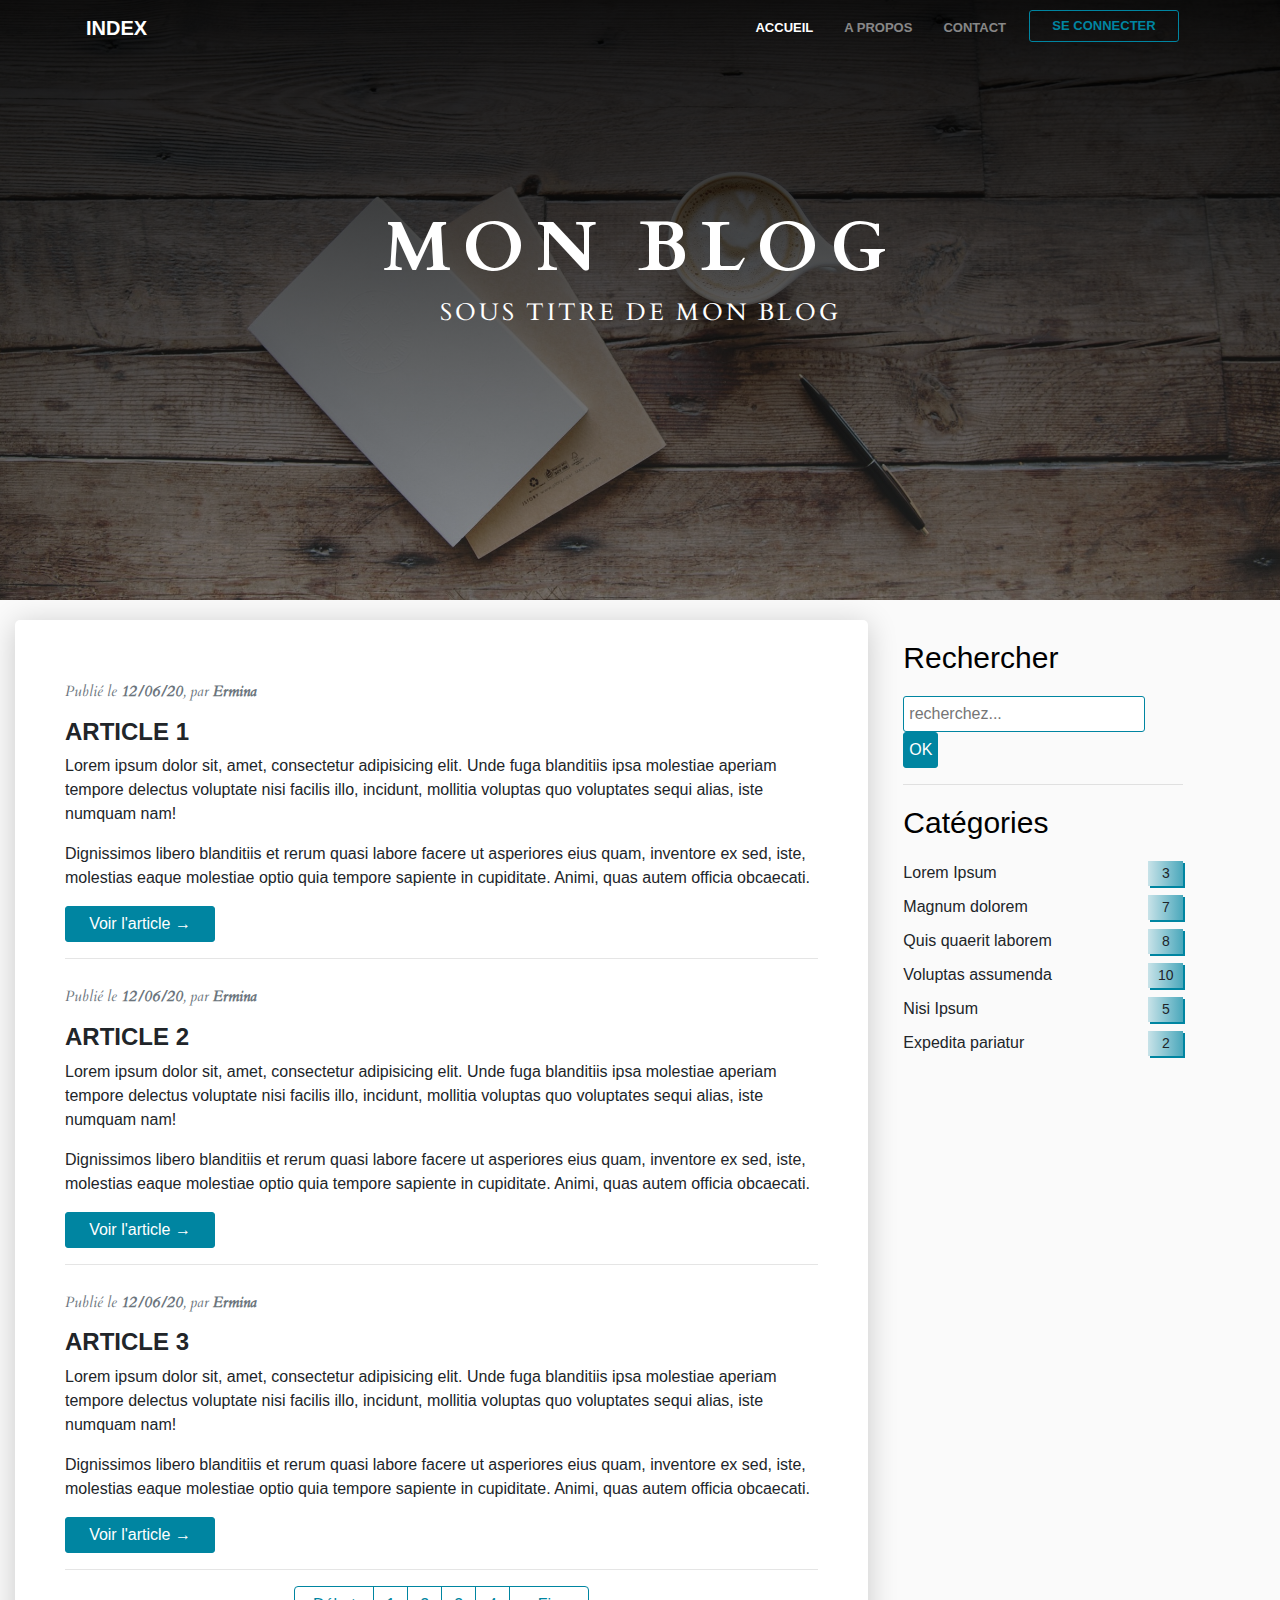
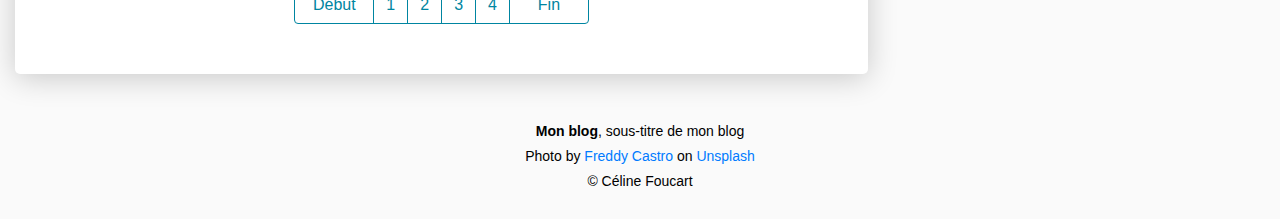
<file: public/Index.html>
<!DOCTYPE html>
<html lang="en">

<head>
    <meta charset="UTF-8">
    <meta name="viewport" content="width=device-width, initial-scale=1.0">
    <meta http-equiv="X-UA-Compatible" content="ie=edge">
    <title>Blog</title>
    <link rel="stylesheet" href="https://stackpath.bootstrapcdn.com/bootstrap/4.3.1/css/bootstrap.min.css" integrity="sha384-ggOyR0iXCbMQv3Xipma34MD+dH/1fQ784/j6cY/iJTQUOhcWr7x9JvoRxT2MZw1T" crossorigin="anonymous">
    <link rel="preconnect" href="https://fonts.gstatic.com">
	<link href="https://fonts.googleapis.com/css2?family=Cardo:wght@400;700&display=swap" rel="stylesheet">
    <link rel="stylesheet" href="css/style.css">
</head>

<body>
    <header class="main-header">
	    <nav class="navbar navbar-expand-lg navbar-dark container">
	        <a href="index.html" class="navbar-brand">Index</a>
	        <button class="navbar-toggler" type="button" data-toggle="collapse" data-target="#navbarContent" aria-controls="navbarContent" aria-expanded="false" aria-label="Toggle navigation">
				<span class="navbar-toggler-icon"></span>
			</button>
			<div class="collapse navbar-collapse" id="navbarContent">
				<ul class="navbar-nav ml-auto">
      				<li class="nav-item active"><a class="nav-link" href="index.html">Accueil</a></li>
      				<li class="nav-item"><a class="nav-link" href="About.html">A propos</a></li>
      				<li class="nav-item"><a class="nav-link" href="Contact.html">Contact</a></li>
      				<li class="nav-item"><a class="button button-outline" href="Login.html">Se connecter</a></li>
			</div>
	    </nav>

    	<div class="titles">
    		<h1>Mon blog</h1>
    		<p>Sous titre de mon blog</p>
    	</div>
    </header>

    <section class="container-fluid main">
    	<div class="row">
    		<div class="col-md-7 col-lg-8 body-page news">
    			<article>
    				<p class="text-muted date">Publié le <strong>12/06/20</strong>, par <strong class="author">Ermina</strong></p>  
    				<h2 class="h4"><a href="Article.html">Article 1</a></h2>    									
	    			<div class="content">
	    				<p>Lorem ipsum dolor sit, amet, consectetur adipisicing elit. Unde fuga blanditiis ipsa molestiae aperiam tempore delectus voluptate nisi facilis illo, incidunt, mollitia voluptas quo voluptates sequi alias, iste numquam nam!</p>
	    				<p>Dignissimos libero blanditiis et rerum quasi labore facere ut asperiores eius quam, inventore ex sed, iste, molestias eaque molestiae optio quia tempore sapiente in cupiditate. Animi, quas autem officia obcaecati.</p>
	    			</div>
	    			<a href="Article.html" class="button">Voir l'article →</a>
	    		</article>
	    		<hr>
    			<article>
    				<p class="text-muted date">Publié le <strong>12/06/20</strong>, par <strong class="author">Ermina</strong></p>  
    				<h2 class="h4"><a href="Article.html">Article 2</a></h2>    									
	    			<div class="content">
	    				<p>Lorem ipsum dolor sit, amet, consectetur adipisicing elit. Unde fuga blanditiis ipsa molestiae aperiam tempore delectus voluptate nisi facilis illo, incidunt, mollitia voluptas quo voluptates sequi alias, iste numquam nam!</p>
	    				<p>Dignissimos libero blanditiis et rerum quasi labore facere ut asperiores eius quam, inventore ex sed, iste, molestias eaque molestiae optio quia tempore sapiente in cupiditate. Animi, quas autem officia obcaecati.</p>
	    			</div>
	    			<a href="Article.html" class="button">Voir l'article →</a>
	    		</article>
	    		<hr>
	    		<article>
    				<p class="text-muted date">Publié le <strong>12/06/20</strong>, par <strong class="author">Ermina</strong></p>  
    				<h2 class="h4"><a href="Article.html">Article 3</a></h2>    									
	    			<div class="content">
	    				<p>Lorem ipsum dolor sit, amet, consectetur adipisicing elit. Unde fuga blanditiis ipsa molestiae aperiam tempore delectus voluptate nisi facilis illo, incidunt, mollitia voluptas quo voluptates sequi alias, iste numquam nam!</p>
	    				<p>Dignissimos libero blanditiis et rerum quasi labore facere ut asperiores eius quam, inventore ex sed, iste, molestias eaque molestiae optio quia tempore sapiente in cupiditate. Animi, quas autem officia obcaecati.</p>
	    			</div>
	    			<a href="Article.html" class="button">Voir l'article →</a>
	    		</article>
	    		<hr>

	    		<div class="navigation">
	    			<div class="btn-group" role="group" aria-label="Basic outlined example">
					  	<a type="button" class="btn button-outline init" href="#">Début</a>
					  	<a type="button" class="btn button-outline number" href="#">1</a>
					  	<a type="button" class="btn button-outline number" href="#">2</a>
					  	<a type="button" class="btn button-outline number" href="#">3</a>
					  	<a type="button" class="btn button-outline number" href="#">4</a>
					  	<a type="button" class="btn button-outline init" href="#">Fin</a>
					</div>
	    		</div>
    		</div>

    		<aside class="col-md-4 col-lg-3 aside">
    			<h2>Rechercher</h2>
    			<form action="" method="get">
					<input type="text" placeholder="recherchez..." class="input">
					<input type="button" value="OK" class="button button-small">
				</form>
				<hr>
				<h2>Catégories</h2>

				<ul>
					<li data-count="3"><a href="#">Lorem Ipsum</a></li>
					<li data-count="7"><a href="#">Magnum dolorem</a></li>
					<li data-count="8"><a href="#">Quis quaerit laborem</a></li>
					<li data-count="10"><a href="#">Voluptas assumenda</a></li>
					<li data-count="5"><a href="#">Nisi Ipsum</a></li>
					<li data-count="2"><a href="#">Expedita pariatur</a></li>
				</ul>
    		</aside>
    	</div>
    </section>

    <footer class="main-footer">
    	<p><strong>Mon blog</strong>, sous-titre de mon blog</p>
    	<p><span>Photo by <a href="https://unsplash.com/@readysetfreddy?utm_source=unsplash&amp;utm_medium=referral&amp;utm_content=creditCopyText">Freddy Castro</a> on <a href="https://unsplash.com/?utm_source=unsplash&amp;utm_medium=referral&amp;utm_content=creditCopyText">Unsplash</a></span></p>
    	<p>© Céline Foucart</p>
    </footer>

    <script src="https://code.jquery.com/jquery-3.2.1.slim.min.js" integrity="sha384-KJ3o2DKtIkvYIK3UENzmM7KCkRr/rE9/Qpg6aAZGJwFDMVNA/GpGFF93hXpG5KkN" crossorigin="anonymous"></script>
	<script src="https://cdnjs.cloudflare.com/ajax/libs/popper.js/1.12.9/umd/popper.min.js" integrity="sha384-ApNbgh9B+Y1QKtv3Rn7W3mgPxhU9K/ScQsAP7hUibX39j7fakFPskvXusvfa0b4Q" crossorigin="anonymous"></script>
	<script src="https://maxcdn.bootstrapcdn.com/bootstrap/4.0.0/js/bootstrap.min.js" integrity="sha384-JZR6Spejh4U02d8jOt6vLEHfe/JQGiRRSQQxSfFWpi1MquVdAyjUar5+76PVCmYl" crossorigin="anonymous"></script>
</body>
</html>
</file>
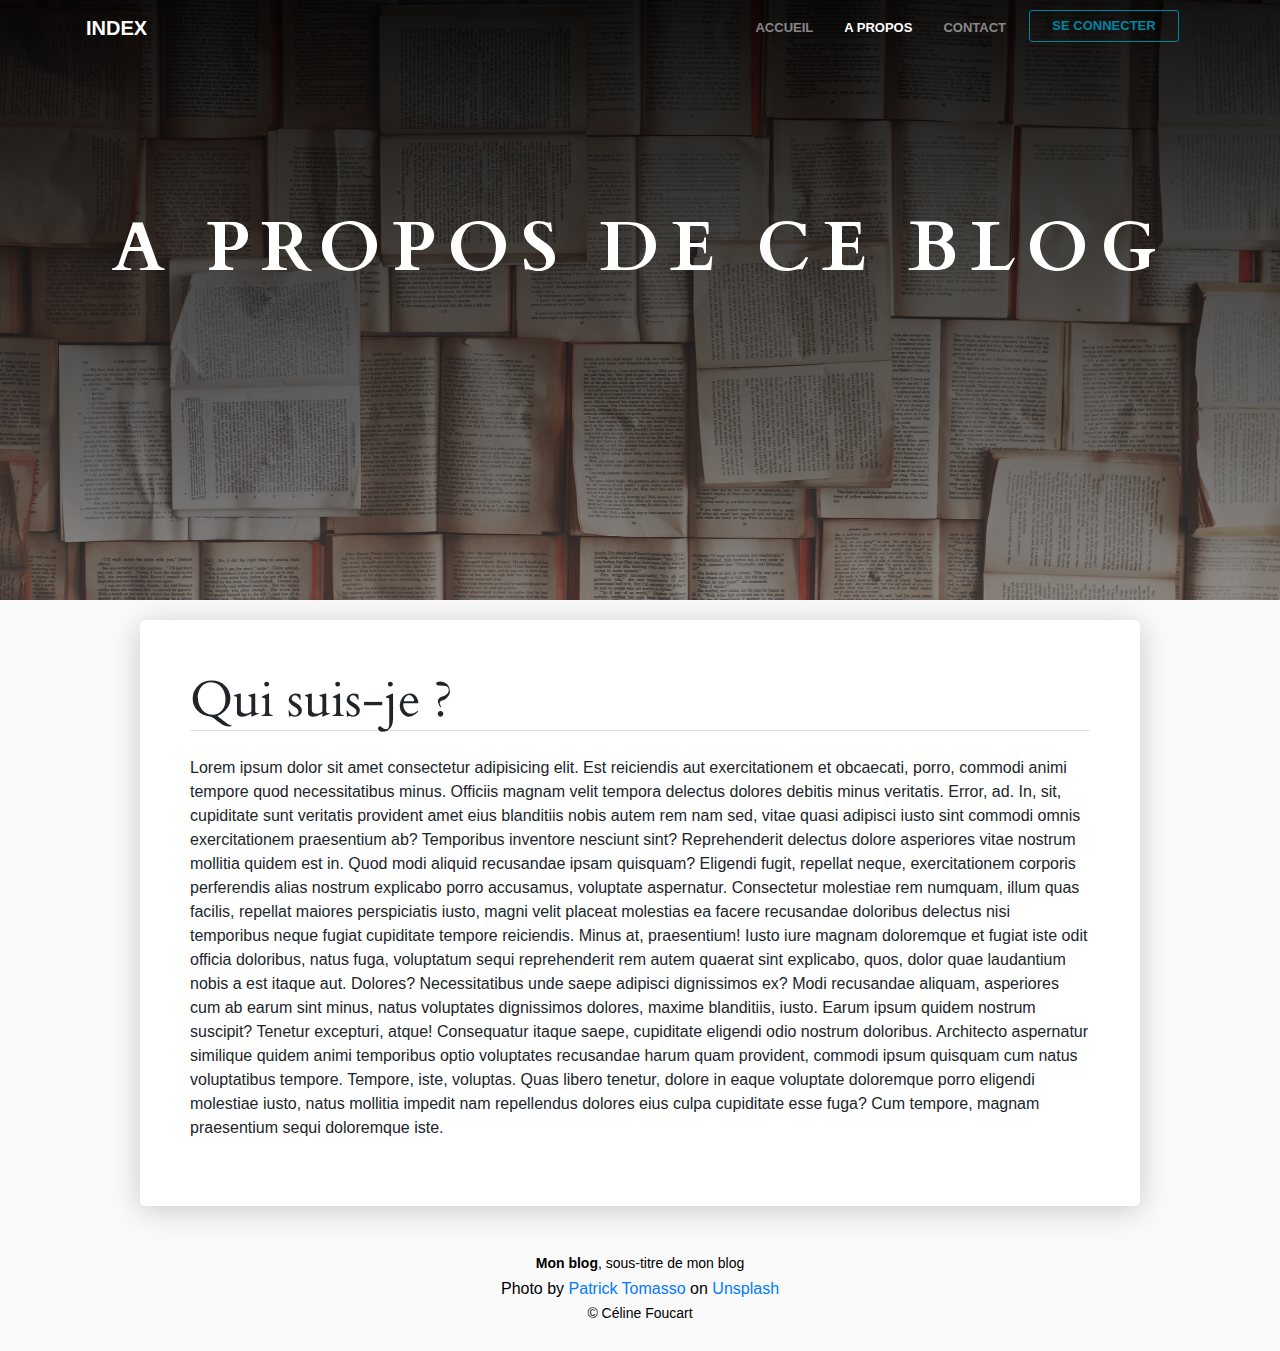
<file: public/About.html>
<!DOCTYPE html>
<html lang="en">

<head>
    <meta charset="UTF-8">
    <meta name="viewport" content="width=device-width, initial-scale=1.0">
    <meta http-equiv="X-UA-Compatible" content="ie=edge">
    <title>A propos</title>
    <link rel="stylesheet" href="https://stackpath.bootstrapcdn.com/bootstrap/4.3.1/css/bootstrap.min.css" integrity="sha384-ggOyR0iXCbMQv3Xipma34MD+dH/1fQ784/j6cY/iJTQUOhcWr7x9JvoRxT2MZw1T" crossorigin="anonymous">
    <link rel="preconnect" href="https://fonts.gstatic.com">
	<link href="https://fonts.googleapis.com/css2?family=Cardo:wght@400;700&display=swap" rel="stylesheet">
    <link rel="stylesheet" href="css/style.css">
</head>

<body>
    <header class="main-header contact-header">
	    <nav class="navbar navbar-expand-lg navbar-dark container">
	        <a href="index.html" class="navbar-brand">Index</a>
	        <button class="navbar-toggler" type="button" data-toggle="collapse" data-target="#navbarContent" aria-controls="navbarContent" aria-expanded="false" aria-label="Toggle navigation">
				<span class="navbar-toggler-icon"></span>
			</button>
			<div class="collapse navbar-collapse" id="navbarContent">
				<ul class="navbar-nav ml-auto">
      				<li class="nav-item"><a class="nav-link" href="index.html">Accueil</a></li>
      				<li class="nav-item active"><a class="nav-link" href="About.html">A propos</a></li>
      				<li class="nav-item"><a class="nav-link" href="Contact.html">Contact</a></li>
      				<li class="nav-item"><a class="button button-outline" href="Login.html">Se connecter</a></li>
			</div>
	    </nav>

    	<div class="titles">
    		<h1>A propos de ce blog</h1>
    	</div>
    </header>

    <section class="container-fluid main">
		<div class="body-page about-page">
			<h2 class="about-title">Qui suis-je ?</h2>
			<p>
				<span>Lorem ipsum dolor sit amet consectetur adipisicing elit. Est reiciendis aut exercitationem et obcaecati, porro, commodi animi tempore quod necessitatibus minus. Officiis magnam velit tempora delectus dolores debitis minus veritatis.</span>
				<span>Error, ad. In, sit, cupiditate sunt veritatis provident amet eius blanditiis nobis autem rem nam sed, vitae quasi adipisci iusto sint commodi omnis exercitationem praesentium ab? Temporibus inventore nesciunt sint?</span>
				<span>Reprehenderit delectus dolore asperiores vitae nostrum mollitia quidem est in. Quod modi aliquid recusandae ipsam quisquam? Eligendi fugit, repellat neque, exercitationem corporis perferendis alias nostrum explicabo porro accusamus, voluptate aspernatur.</span>
				<span>Consectetur molestiae rem numquam, illum quas facilis, repellat maiores perspiciatis iusto, magni velit placeat molestias ea facere recusandae doloribus delectus nisi temporibus neque fugiat cupiditate tempore reiciendis. Minus at, praesentium!</span>
				<span>Iusto iure magnam doloremque et fugiat iste odit officia doloribus, natus fuga, voluptatum sequi reprehenderit rem autem quaerat sint explicabo, quos, dolor quae laudantium nobis a est itaque aut. Dolores?</span>
				<span>Necessitatibus unde saepe adipisci dignissimos ex? Modi recusandae aliquam, asperiores cum ab earum sint minus, natus voluptates dignissimos dolores, maxime blanditiis, iusto. Earum ipsum quidem nostrum suscipit? Tenetur excepturi, atque!</span>
				<span>Consequatur itaque saepe, cupiditate eligendi odio nostrum doloribus. Architecto aspernatur similique quidem animi temporibus optio voluptates recusandae harum quam provident, commodi ipsum quisquam cum natus voluptatibus tempore. Tempore, iste, voluptas.</span>
				<span>Quas libero tenetur, dolore in eaque voluptate doloremque porro eligendi molestiae iusto, natus mollitia impedit nam repellendus dolores eius culpa cupiditate esse fuga? Cum tempore, magnam praesentium sequi doloremque iste.</span>
			</p>
    	</div>
    </section>

    <footer class="main-footer">
    	<p><strong>Mon blog</strong>, sous-titre de mon blog</p>
    	<span>Photo by <a href="https://unsplash.com/@impatrickt?utm_source=unsplash&amp;utm_medium=referral&amp;utm_content=creditCopyText">Patrick Tomasso</a> on <a href="https://unsplash.com/?utm_source=unsplash&amp;utm_medium=referral&amp;utm_content=creditCopyText">Unsplash</a></span>
    	<p>© Céline Foucart</p>
    </footer>

    <script src="https://code.jquery.com/jquery-3.2.1.slim.min.js" integrity="sha384-KJ3o2DKtIkvYIK3UENzmM7KCkRr/rE9/Qpg6aAZGJwFDMVNA/GpGFF93hXpG5KkN" crossorigin="anonymous"></script>
	<script src="https://cdnjs.cloudflare.com/ajax/libs/popper.js/1.12.9/umd/popper.min.js" integrity="sha384-ApNbgh9B+Y1QKtv3Rn7W3mgPxhU9K/ScQsAP7hUibX39j7fakFPskvXusvfa0b4Q" crossorigin="anonymous"></script>
	<script src="https://maxcdn.bootstrapcdn.com/bootstrap/4.0.0/js/bootstrap.min.js" integrity="sha384-JZR6Spejh4U02d8jOt6vLEHfe/JQGiRRSQQxSfFWpi1MquVdAyjUar5+76PVCmYl" crossorigin="anonymous"></script>
</body>
</html>
</file>
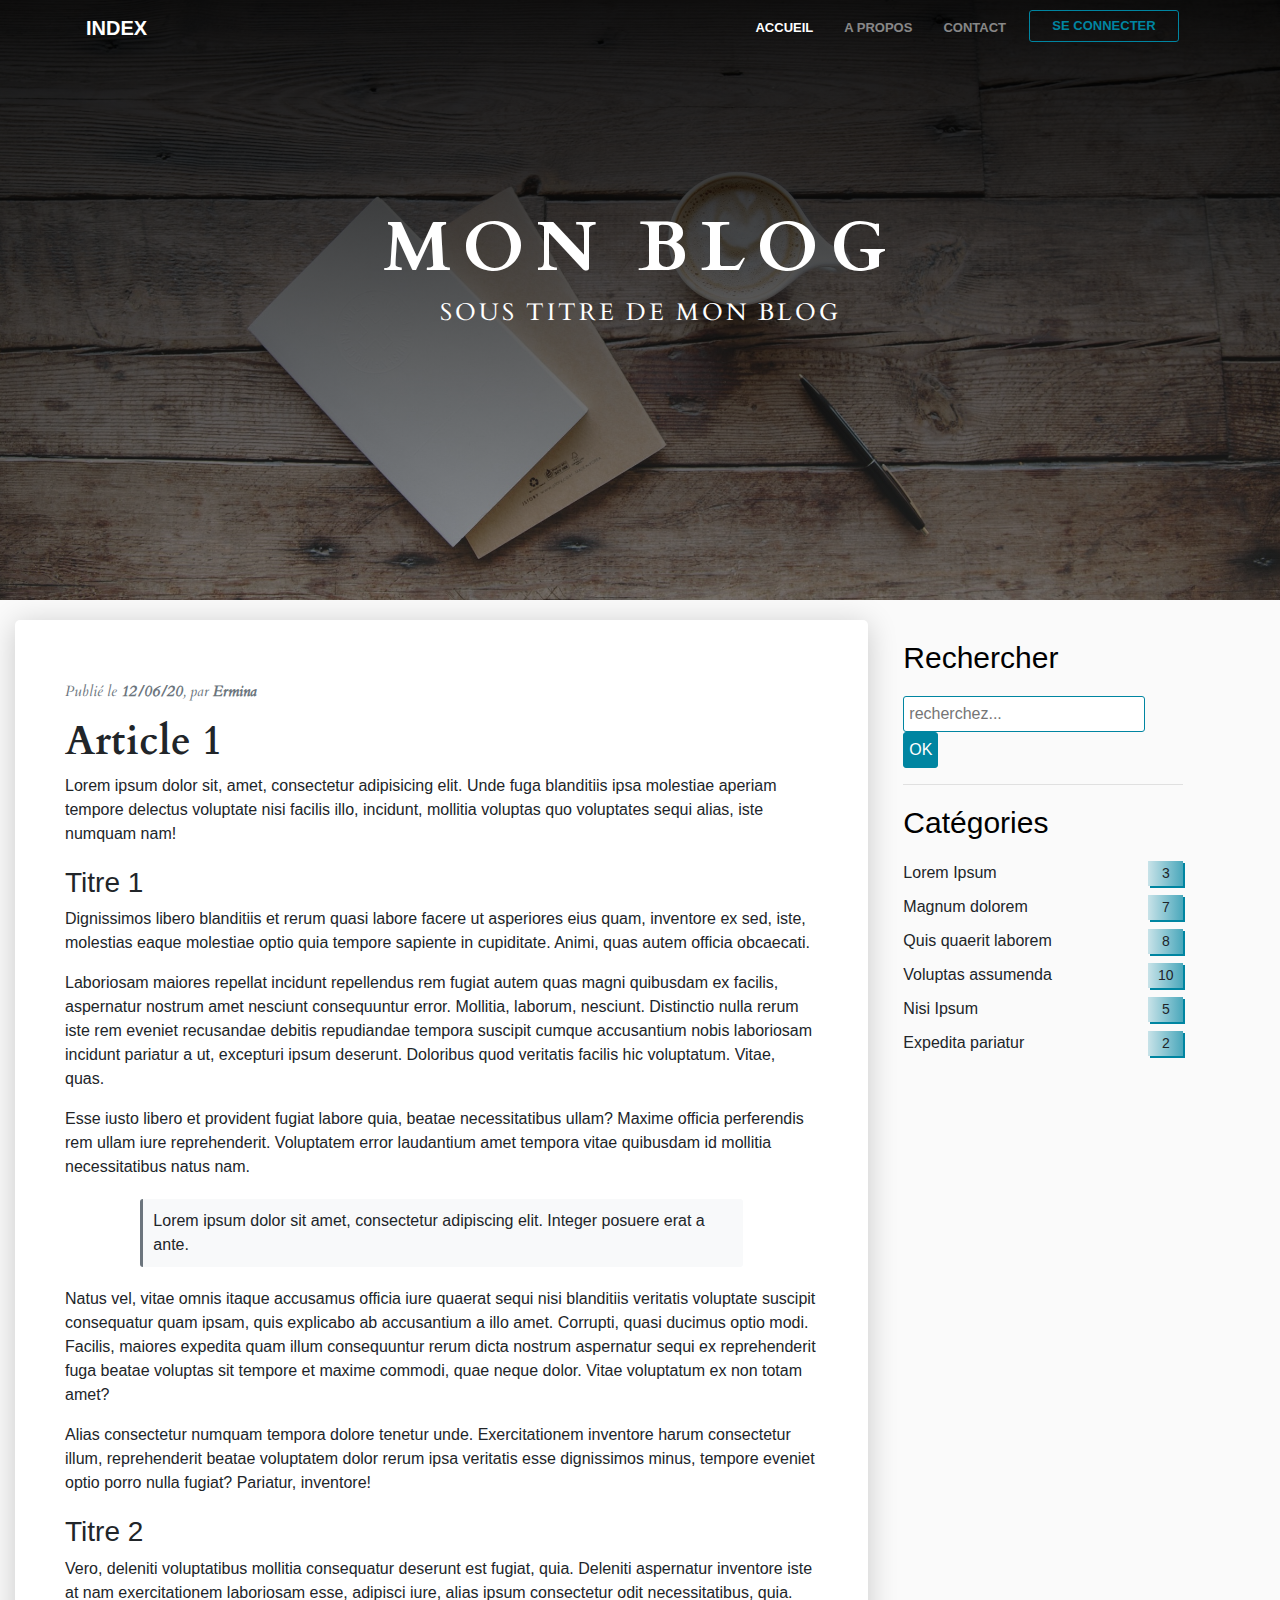
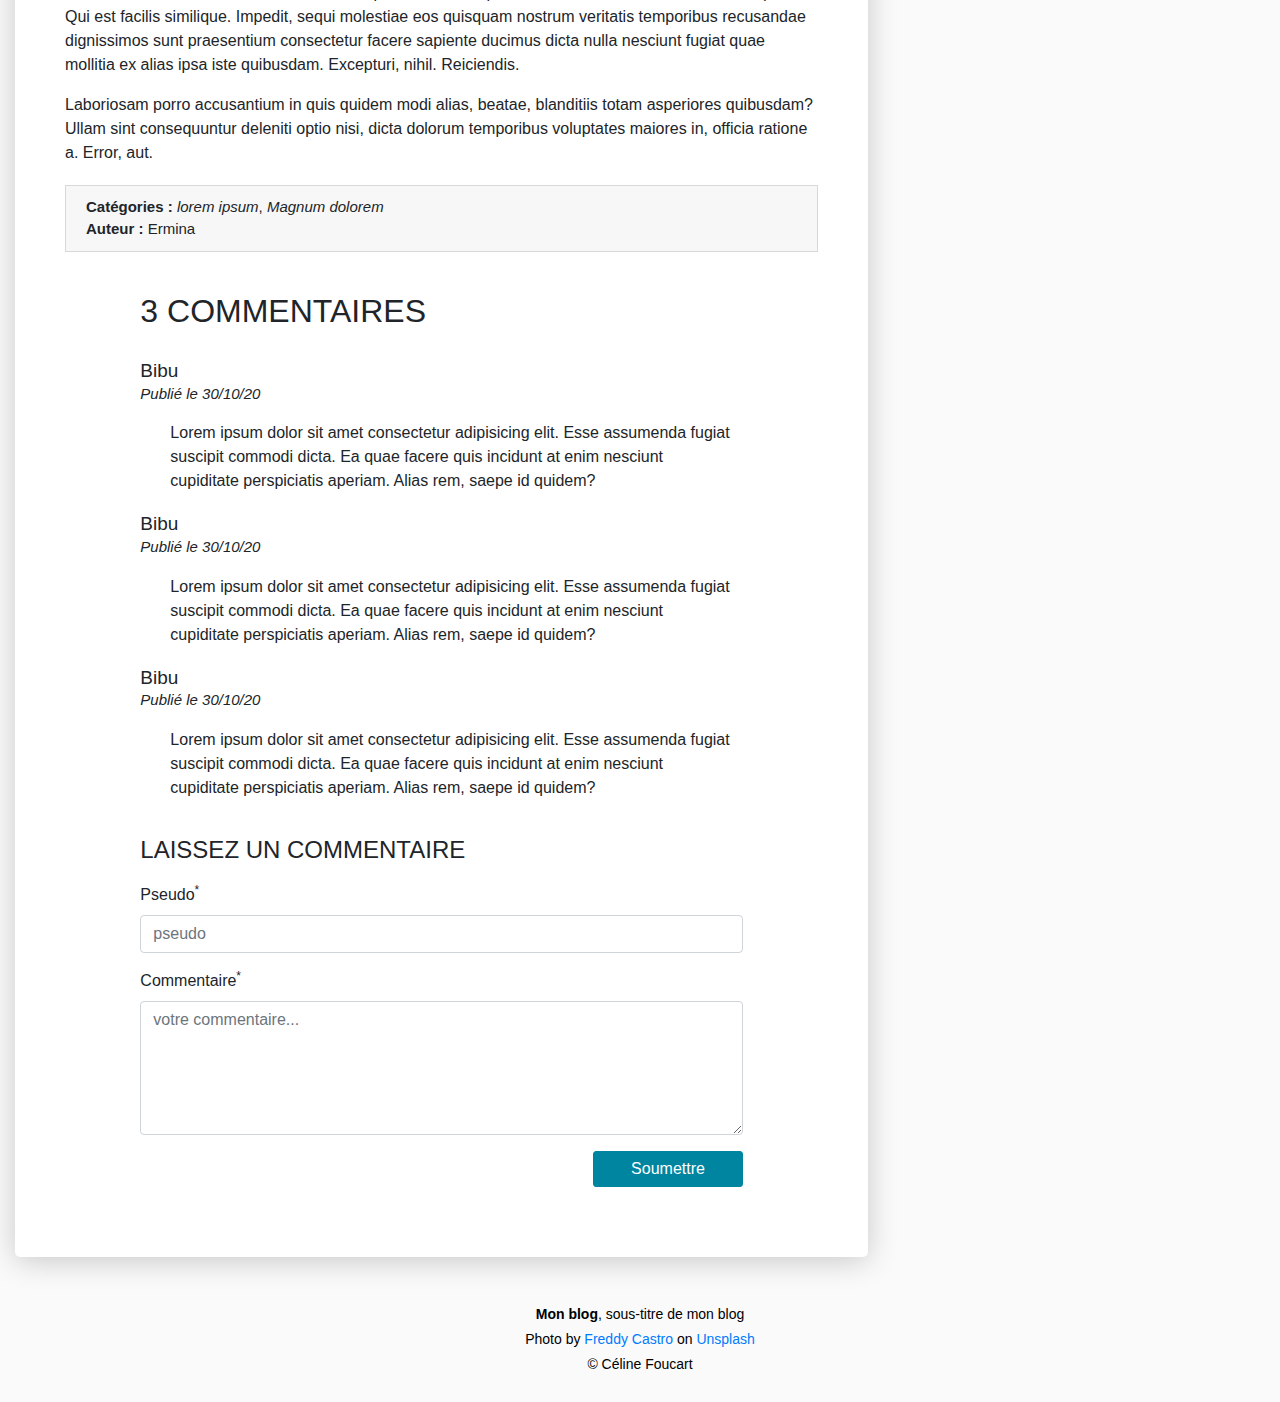
<file: public/Article.html>
<!DOCTYPE html>
<html lang="en">

<head>
    <meta charset="UTF-8">
    <meta name="viewport" content="width=device-width, initial-scale=1.0">
    <meta http-equiv="X-UA-Compatible" content="ie=edge">
    <title>Article n°1</title>
    <link rel="stylesheet" href="https://stackpath.bootstrapcdn.com/bootstrap/4.3.1/css/bootstrap.min.css" integrity="sha384-ggOyR0iXCbMQv3Xipma34MD+dH/1fQ784/j6cY/iJTQUOhcWr7x9JvoRxT2MZw1T" crossorigin="anonymous">
    <link rel="preconnect" href="https://fonts.gstatic.com">
	<link href="https://fonts.googleapis.com/css2?family=Cardo:wght@400;700&display=swap" rel="stylesheet">
    <link rel="stylesheet" href="css/style.css">
</head>

<body>
    <header class="main-header">
	    <nav class="navbar navbar-expand-lg navbar-dark container">
	        <a href="index.html" class="navbar-brand">Index</a>
	        <button class="navbar-toggler" type="button" data-toggle="collapse" data-target="#navbarContent" aria-controls="navbarContent" aria-expanded="false" aria-label="Toggle navigation">
				<span class="navbar-toggler-icon"></span>
			</button>
			<div class="collapse navbar-collapse" id="navbarContent">
				<ul class="navbar-nav ml-auto">
      				<li class="nav-item active"><a class="nav-link" href="index.html">Accueil</a></li>
      				<li class="nav-item"><a class="nav-link" href="About.html">A propos</a></li>
      				<li class="nav-item"><a class="nav-link" href="Contact.html">Contact</a></li>
      				<li class="nav-item"><a class="button button-outline" href="Login.html">Se connecter</a></li>
      			</ul>
			</div>
	    </nav>

    	<div class="titles">
    		<h1>Mon blog</h1>
    		<p>Sous titre de mon blog</p>
    	</div>
    </header>

    <section class="container-fluid main">
    	<div class="row">
    		<div class="col-md-7 col-lg-8 body-page news">
    			<article>
    				<p class="text-muted date">Publié le <strong>12/06/20</strong>, par <strong class="author">Ermina</strong></p>  
    				<h2 class="post-title">Article 1</h2>    									
	    			<div class="content">
	    				<p>Lorem ipsum dolor sit, amet, consectetur adipisicing elit. Unde fuga blanditiis ipsa molestiae aperiam tempore delectus voluptate nisi facilis illo, incidunt, mollitia voluptas quo voluptates sequi alias, iste numquam nam!</p>

	    				<h3>Titre 1</h3>
	    				<p>Dignissimos libero blanditiis et rerum quasi labore facere ut asperiores eius quam, inventore ex sed, iste, molestias eaque molestiae optio quia tempore sapiente in cupiditate. Animi, quas autem officia obcaecati.</p>
	    				<p>Laboriosam maiores repellat incidunt repellendus rem fugiat autem quas magni quibusdam ex facilis, aspernatur nostrum amet nesciunt consequuntur error. Mollitia, laborum, nesciunt. Distinctio nulla rerum iste rem eveniet recusandae debitis repudiandae tempora suscipit cumque accusantium nobis laboriosam incidunt pariatur a ut, excepturi ipsum deserunt. Doloribus quod veritatis facilis hic voluptatum. Vitae, quas.</p>
	    				<p>Esse iusto libero et provident fugiat labore quia, beatae necessitatibus ullam? Maxime officia perferendis rem ullam iure reprehenderit. Voluptatem error laudantium amet tempora vitae quibusdam id mollitia necessitatibus natus nam.</p>
	    				<blockquote class="quote">
						 	<p>Lorem ipsum dolor sit amet, consectetur adipiscing elit. Integer posuere erat a ante.</p>
						</blockquote>
	    				<p>Natus vel, vitae omnis itaque accusamus officia iure quaerat sequi nisi blanditiis veritatis voluptate suscipit consequatur quam ipsam, quis explicabo ab accusantium a illo amet. Corrupti, quasi ducimus optio modi.
	    				Facilis, maiores expedita quam illum consequuntur rerum dicta nostrum aspernatur sequi ex reprehenderit fuga beatae voluptas sit tempore et maxime commodi, quae neque dolor. Vitae voluptatum ex non totam amet?</p>
	    				<p>Alias consectetur numquam tempora dolore tenetur unde. Exercitationem inventore harum consectetur illum, reprehenderit beatae voluptatem dolor rerum ipsa veritatis esse dignissimos minus, tempore eveniet optio porro nulla fugiat? Pariatur, inventore!</p>
	    				<h3>Titre 2</h3>
	    				<p>Vero, deleniti voluptatibus mollitia consequatur deserunt est fugiat, quia. Deleniti aspernatur inventore iste at nam exercitationem laboriosam esse, adipisci iure, alias ipsum consectetur odit necessitatibus, quia. Qui est facilis similique. Impedit, sequi molestiae eos quisquam nostrum veritatis temporibus recusandae dignissimos sunt praesentium consectetur facere sapiente ducimus dicta nulla nesciunt fugiat quae mollitia ex alias ipsa iste quibusdam. Excepturi, nihil. Reiciendis.</p>
	    				<p>Laboriosam porro accusantium in quis quidem modi alias, beatae, blanditiis totam asperiores quibusdam? Ullam sint consequuntur deleniti optio nisi, dicta dolorum temporibus voluptates maiores in, officia ratione a. Error, aut.</p>
	    			</div>

	    			<div class="post-footer">
	    				<p><strong>Catégories :</strong> <a href="#" class="labels">lorem ipsum</a>, <a href="" class="labels">Magnum dolorem</a></p>
	    				<p><strong>Auteur :</strong> <span class="author">Ermina</span></p>
	    			</div>
	    		</article>

	    		<article class="comments">
	    			<h2 class="comment-title">3 commentaires</h2>

	    			<div class="comment">
	    				<h3 class="author">Bibu</h3>
	    				<p class="date-comment">Publié le 30/10/20</p>
	    				<p class="body">Lorem ipsum dolor sit amet consectetur adipisicing elit. Esse assumenda fugiat suscipit commodi dicta. Ea quae facere quis incidunt at enim nesciunt cupiditate perspiciatis aperiam. Alias rem, saepe id quidem?</p>
	    			</div>
	    			<div class="comment">
	    				<h3 class="author">Bibu</h3>
	    				<p class="date-comment">Publié le 30/10/20</p>
	    				<p class="body">Lorem ipsum dolor sit amet consectetur adipisicing elit. Esse assumenda fugiat suscipit commodi dicta. Ea quae facere quis incidunt at enim nesciunt cupiditate perspiciatis aperiam. Alias rem, saepe id quidem?</p>
	    			</div>
	    			<div class="comment">
	    				<h3 class="author">Bibu</h3>
	    				<p class="date-comment">Publié le 30/10/20</p>
	    				<p class="body">Lorem ipsum dolor sit amet consectetur adipisicing elit. Esse assumenda fugiat suscipit commodi dicta. Ea quae facere quis incidunt at enim nesciunt cupiditate perspiciatis aperiam. Alias rem, saepe id quidem?</p>
	    			</div>

	    			<h2 class="comment-title h4">Laissez un commentaire</h2>
	    			<form action="" method="post" class="comment-form">
	    				<div class="form-group">
    						<label for="pseudo">Pseudo<sup>*</sup></label>
    						<input type="text" class="form-control" id="pseudo" aria-describedby="pseudo" name="pseudo" placeholder="pseudo" required>
  						</div>
  						<div class="form-group">
						    <label for="contentComment">Commentaire<sup>*</sup></label>
						    <textarea class="form-control" id="contentComment" name="contentComment" placeholder="votre commentaire..." rows="5" required></textarea>
						</div>
						<button type="submit" class="button">Soumettre</button>
	    			</form>
	    		</article>
    		</div>

    		<aside class="col-md-4 col-lg-3 aside">
    			<h2>Rechercher</h2>
    			<form action="" method="get">
					<input type="text" placeholder="recherchez..." class="input">
					<input type="button" value="OK" class="button button-small">
				</form>
				<hr>
				<h2>Catégories</h2>

				<ul>
					<li data-count="3"><a href="#">Lorem Ipsum</a></li>
					<li data-count="7"><a href="#">Magnum dolorem</a></li>
					<li data-count="8"><a href="#">Quis quaerit laborem</a></li>
					<li data-count="10"><a href="#">Voluptas assumenda</a></li>
					<li data-count="5"><a href="#">Nisi Ipsum</a></li>
					<li data-count="2"><a href="#">Expedita pariatur</a></li>
				</ul>
    		</aside>
    	</div>
    </section>

    <footer class="main-footer">
    	<p><strong>Mon blog</strong>, sous-titre de mon blog</p>
    	<p><span>Photo by <a href="https://unsplash.com/@readysetfreddy?utm_source=unsplash&amp;utm_medium=referral&amp;utm_content=creditCopyText">Freddy Castro</a> on <a href="https://unsplash.com/?utm_source=unsplash&amp;utm_medium=referral&amp;utm_content=creditCopyText">Unsplash</a></span></p>
    	<p>© Céline Foucart</p>
    </footer>

    <script src="https://code.jquery.com/jquery-3.2.1.slim.min.js" integrity="sha384-KJ3o2DKtIkvYIK3UENzmM7KCkRr/rE9/Qpg6aAZGJwFDMVNA/GpGFF93hXpG5KkN" crossorigin="anonymous"></script>
	<script src="https://cdnjs.cloudflare.com/ajax/libs/popper.js/1.12.9/umd/popper.min.js" integrity="sha384-ApNbgh9B+Y1QKtv3Rn7W3mgPxhU9K/ScQsAP7hUibX39j7fakFPskvXusvfa0b4Q" crossorigin="anonymous"></script>
	<script src="https://maxcdn.bootstrapcdn.com/bootstrap/4.0.0/js/bootstrap.min.js" integrity="sha384-JZR6Spejh4U02d8jOt6vLEHfe/JQGiRRSQQxSfFWpi1MquVdAyjUar5+76PVCmYl" crossorigin="anonymous"></script>
</body>
</html>
</file>
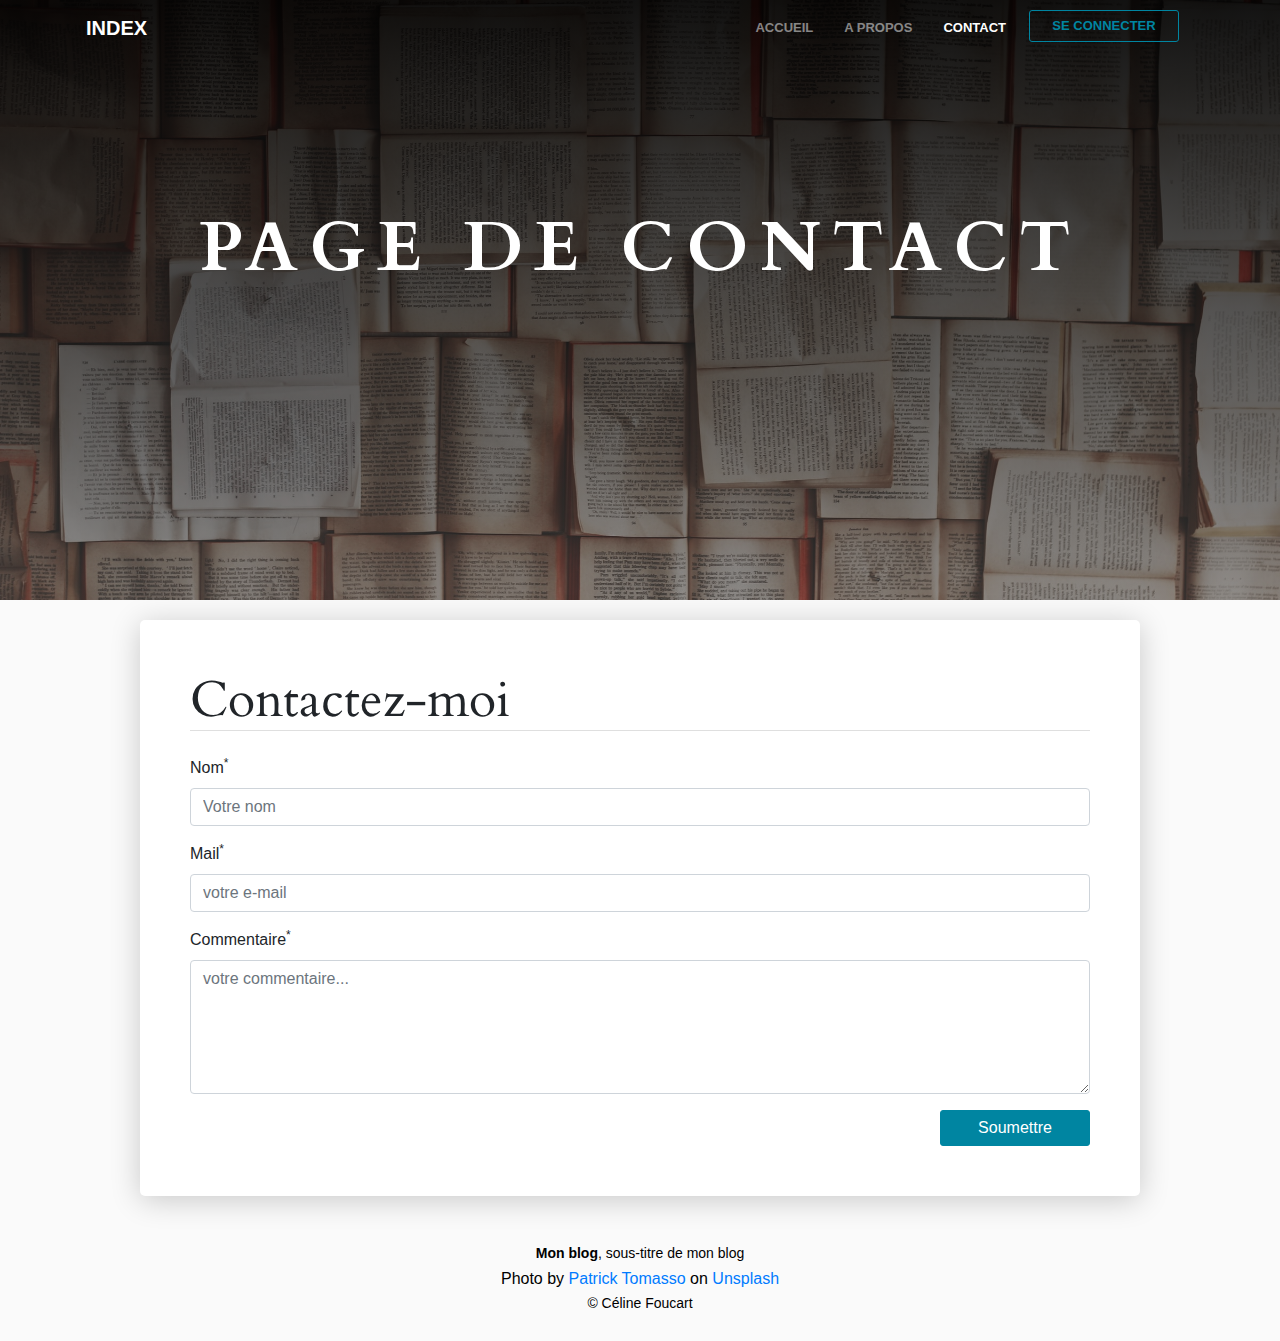
<file: public/Contact.html>
<!DOCTYPE html>
<html lang="en">

<head>
    <meta charset="UTF-8">
    <meta name="viewport" content="width=device-width, initial-scale=1.0">
    <meta http-equiv="X-UA-Compatible" content="ie=edge">
    <title>Contactez-moi</title>
    <link rel="stylesheet" href="https://stackpath.bootstrapcdn.com/bootstrap/4.3.1/css/bootstrap.min.css" integrity="sha384-ggOyR0iXCbMQv3Xipma34MD+dH/1fQ784/j6cY/iJTQUOhcWr7x9JvoRxT2MZw1T" crossorigin="anonymous">
    <link rel="preconnect" href="https://fonts.gstatic.com">
	<link href="https://fonts.googleapis.com/css2?family=Cardo:wght@400;700&display=swap" rel="stylesheet">
    <link rel="stylesheet" href="css/style.css">
</head>

<body>
    <header class="main-header contact-header">
	    <nav class="navbar navbar-expand-lg navbar-dark container">
	        <a href="index.html" class="navbar-brand">Index</a>
	        <button class="navbar-toggler" type="button" data-toggle="collapse" data-target="#navbarContent" aria-controls="navbarContent" aria-expanded="false" aria-label="Toggle navigation">
				<span class="navbar-toggler-icon"></span>
			</button>
			<div class="collapse navbar-collapse" id="navbarContent">
				<ul class="navbar-nav ml-auto">
      				<li class="nav-item"><a class="nav-link" href="index.html">Accueil</a></li>
      				<li class="nav-item"><a class="nav-link" href="About.html">A propos</a></li>
      				<li class="nav-item active"><a class="nav-link" href="Contact.html">Contact</a></li>
      				<li class="nav-item"><a class="button button-outline" href="Login.html">Se connecter</a></li>
			</div>
	    </nav>

    	<div class="titles">
    		<h1>Page de contact</h1>
    	</div>
    </header>

    <section class="container-fluid main">
		<div class="body-page about-page">
			<h2 class="about-title">Contactez-moi</h2>

			<form action="" method="post" class="comment-form">
				<div class="form-group">
					<label for="pseudo">Nom<sup>*</sup></label>
					<input type="text" class="form-control" id="pseudo" aria-describedby="pseudo" name="pseudo" placeholder="Votre nom" required>
				</div>
				<div class="form-group">
					<label for="mail">Mail<sup>*</sup></label>
					<input type="text" class="form-control" id="mail" aria-describedby="mail" name="mail" placeholder="votre e-mail" required>
				</div>
				<div class="form-group">
				    <label for="contentComment">Commentaire<sup>*</sup></label>
				    <textarea class="form-control" id="contentComment" name="contentComment" placeholder="votre commentaire..." rows="5" required></textarea>
				</div>
				<button type="submit" class="button">Soumettre</button>
			</form>

    	</div>
    </section>

    <footer class="main-footer">
    	<p><strong>Mon blog</strong>, sous-titre de mon blog</p>
    	<span>Photo by <a href="https://unsplash.com/@impatrickt?utm_source=unsplash&amp;utm_medium=referral&amp;utm_content=creditCopyText">Patrick Tomasso</a> on <a href="https://unsplash.com/?utm_source=unsplash&amp;utm_medium=referral&amp;utm_content=creditCopyText">Unsplash</a></span>
    	<p>© Céline Foucart</p>
    </footer>

    <script src="https://code.jquery.com/jquery-3.2.1.slim.min.js" integrity="sha384-KJ3o2DKtIkvYIK3UENzmM7KCkRr/rE9/Qpg6aAZGJwFDMVNA/GpGFF93hXpG5KkN" crossorigin="anonymous"></script>
	<script src="https://cdnjs.cloudflare.com/ajax/libs/popper.js/1.12.9/umd/popper.min.js" integrity="sha384-ApNbgh9B+Y1QKtv3Rn7W3mgPxhU9K/ScQsAP7hUibX39j7fakFPskvXusvfa0b4Q" crossorigin="anonymous"></script>
	<script src="https://maxcdn.bootstrapcdn.com/bootstrap/4.0.0/js/bootstrap.min.js" integrity="sha384-JZR6Spejh4U02d8jOt6vLEHfe/JQGiRRSQQxSfFWpi1MquVdAyjUar5+76PVCmYl" crossorigin="anonymous"></script>
</body>
</html>
</file>
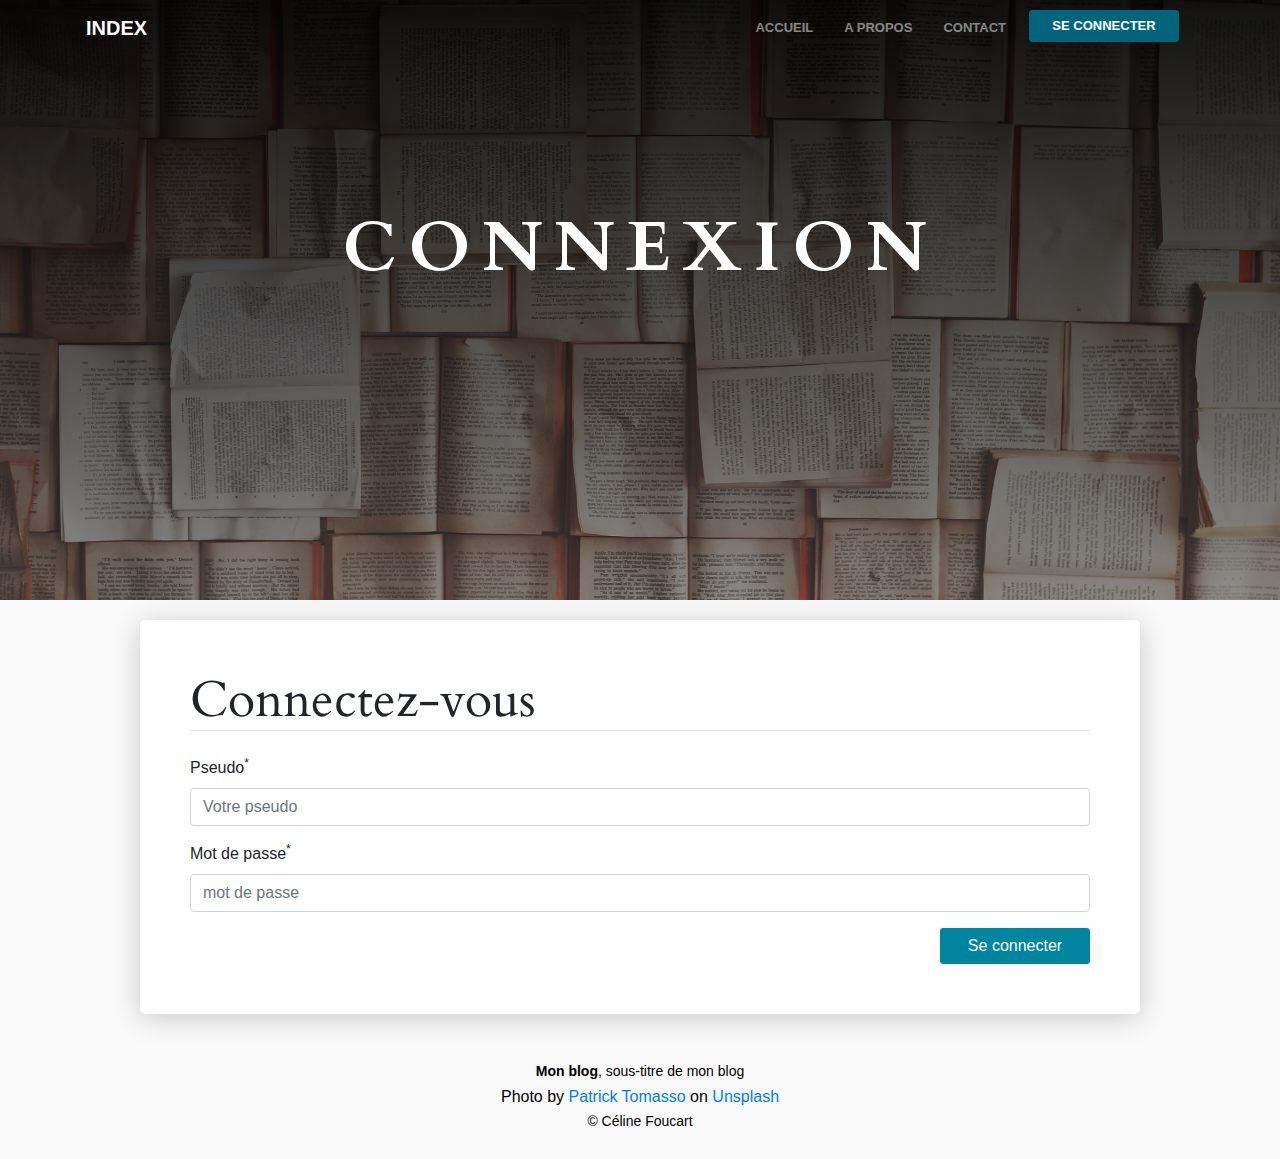
<file: public/Login.html>
<!DOCTYPE html>
<html lang="en">

<head>
    <meta charset="UTF-8">
    <meta name="viewport" content="width=device-width, initial-scale=1.0">
    <meta http-equiv="X-UA-Compatible" content="ie=edge">
    <title>Se connecter</title>
    <link rel="stylesheet" href="https://stackpath.bootstrapcdn.com/bootstrap/4.3.1/css/bootstrap.min.css" integrity="sha384-ggOyR0iXCbMQv3Xipma34MD+dH/1fQ784/j6cY/iJTQUOhcWr7x9JvoRxT2MZw1T" crossorigin="anonymous">
    <link rel="preconnect" href="https://fonts.gstatic.com">
	<link href="https://fonts.googleapis.com/css2?family=Cardo:wght@400;700&display=swap" rel="stylesheet">
    <link rel="stylesheet" href="css/style.css">
</head>

<body>
    <header class="main-header contact-header">
	    <nav class="navbar navbar-expand-lg navbar-dark container">
	        <a href="index.html" class="navbar-brand">Index</a>
	        <button class="navbar-toggler" type="button" data-toggle="collapse" data-target="#navbarContent" aria-controls="navbarContent" aria-expanded="false" aria-label="Toggle navigation">
				<span class="navbar-toggler-icon"></span>
			</button>
			<div class="collapse navbar-collapse" id="navbarContent">
				<ul class="navbar-nav ml-auto">
      				<li class="nav-item"><a class="nav-link" href="index.html">Accueil</a></li>
      				<li class="nav-item"><a class="nav-link" href="About.html">A propos</a></li>
      				<li class="nav-item"><a class="nav-link" href="Contact.html">Contact</a></li>
      				<li class="nav-item"><a class="button button-outline outline-active" href="Login.html">Se connecter</a></li>
			</div>
	    </nav>

    	<div class="titles">
    		<h1>Connexion</h1>
    	</div>
    </header>

    <section class="container-fluid main">
		<div class="body-page about-page">
			<h2 class="about-title">Connectez-vous</h2>

			<form action="" method="post" class="comment-form">
				<div class="form-group">
					<label for="pseudo">Pseudo<sup>*</sup></label>
					<input type="text" class="form-control" id="pseudo" aria-describedby="pseudo" name="pseudo" placeholder="Votre pseudo" required>
				</div>
				<div class="form-group">
					<label for="password">Mot de passe<sup>*</sup></label>
					<input type="password" class="form-control" id="password" aria-describedby="password" name="password" placeholder="mot de passe" required>
				</div>
				<button type="submit" class="button">Se connecter</button>
			</form>

    	</div>
    </section>

    <footer class="main-footer">
    	<p><strong>Mon blog</strong>, sous-titre de mon blog</p>
    	<span>Photo by <a href="https://unsplash.com/@impatrickt?utm_source=unsplash&amp;utm_medium=referral&amp;utm_content=creditCopyText">Patrick Tomasso</a> on <a href="https://unsplash.com/?utm_source=unsplash&amp;utm_medium=referral&amp;utm_content=creditCopyText">Unsplash</a></span>
    	<p>© Céline Foucart</p>
    </footer>

    <script src="https://code.jquery.com/jquery-3.2.1.slim.min.js" integrity="sha384-KJ3o2DKtIkvYIK3UENzmM7KCkRr/rE9/Qpg6aAZGJwFDMVNA/GpGFF93hXpG5KkN" crossorigin="anonymous"></script>
	<script src="https://cdnjs.cloudflare.com/ajax/libs/popper.js/1.12.9/umd/popper.min.js" integrity="sha384-ApNbgh9B+Y1QKtv3Rn7W3mgPxhU9K/ScQsAP7hUibX39j7fakFPskvXusvfa0b4Q" crossorigin="anonymous"></script>
	<script src="https://maxcdn.bootstrapcdn.com/bootstrap/4.0.0/js/bootstrap.min.js" integrity="sha384-JZR6Spejh4U02d8jOt6vLEHfe/JQGiRRSQQxSfFWpi1MquVdAyjUar5+76PVCmYl" crossorigin="anonymous"></script>
</body>
</html>
</file>
<file: public/css/style.css>
* {
	padding: 0;
	margin: 0;
}


body {
	background-color: rgba(237,237,237, 0.3);
}

.shadow {
	box-shadow: 0 4px 5px 0 rgba(0,0,0,0.14), 0 1px 10px 0 rgba(0,0,0,0.12), 0 2px 4px -1px rgba(0,0,0,0.3);
}

.shadow:hover {
	box-shadow: 0 16px 24px 2px rgba(0,0,0,0.14), 0 6px 30px 5px rgba(0,0,0,0.12), 0 8px 10px -5px rgba(0,0,0,0.3);
    color:black;
}

/* ===================== 
 # FORMS
/* ===================== */

.input {
	border: 1px solid #0085a1;
	border-radius: 3px;
	padding: 5px;	
}

.button {
	color: #fff;
	background: #0085a1;
	border: 1px solid #0085a1;
	border-radius: 3px;
	padding: 5px;
	width: 150px;
	text-align: center;
	display: inline-block;
	text-decoration: none;
}

.button-small {
	width: auto;
}

.button-outline, .button:hover {
	color: #0085a1;
	background: transparent;
	text-decoration: none;
	border: 1px solid #0085a1;
}

.button-outline:hover, .outline-active {
	color: #fff;
	border-color: rgb(0,101,123);
	background: rgb(0,101,123);
}

.navigation {
	height: 38px;
	text-align: center;
}

.btn-group .init {
	width: 80px;
}

.comment-form .button {
	margin-left: auto;
	margin-right: 0;
	display: block;
}

/* ===================== 
 # HEADER
/* ===================== */
nav a {
	font-weight: 700;
	text-transform: uppercase;
}

nav .nav-item {
	padding-right: 15px;
	font-size: 13px;
}

nav a.nav-link {
	font-size: 13px;
}

.main-header, .contact-header {
	height: 600px;
	background: linear-gradient(to bottom, rgba(0, 0, 0, 0.92), rgba(54, 54, 54, 0.5)), 
				url("../img/freddy_castro_header.jpg") center center / cover no-repeat;
}

.contact-header {
	background: linear-gradient(to bottom, rgba(0, 0, 0, 0.92), rgba(54, 54, 54, 0.5)), 
				url("../img/patrick-tomasso-header.jpg") center center / cover no-repeat;
}

.main-header .titles, .contact-header .titles {
	color: #fff;
	text-align: center;
	line-height: 30px;
	font-family: 'Cardo', serif;
	text-transform: uppercase;
	margin-top: 150px;
}

.main-header .titles h1, .contact-header .titles h1 {
	letter-spacing: 11px;
	font-size: 70px;
	font-family: inherit;
	font-weight: 700;
}

.main-header .titles p, .contact-header .titles p {
	font-weight: 300;
	letter-spacing: 3px;
	font-family: inherit;
	font-size: 24px;
}

/* ===================== 
 # MAIN SECTIONS
/* ===================== */

section.main {
	margin: 20px 0;
}

.body-page {
	background-color: #FFF;
    box-shadow: 0 4px 30px rgb(0 0 0 / 20%);
    position: relative;
    padding: 50px 50px;
    margin: 0 15px;
    border-radius: 5px;
}

.post-title {
	font-weight: bold;
	font-family: 'Cardo', serif;
	font-size: 40px;
}

.quote {
	margin: 20px auto;
	width: 80%;
	background-color: #f8f9fa;
	padding: 10px;
	border-radius: 3px;
	border-left: 3px solid #6c757d;
}

.quote p:last-child {
	margin-bottom: 0;
}

.post-footer {
	background-color: rgba(0,0,0,.03);
    border: 1px solid rgba(0,0,0,.125);
    padding: 10px 20px;
    margin: 20px 0;
}

.post-footer a {
	color: inherit;
}

.post-footer p {
	margin: 0;
	font-size: 15px;
}

.post-footer .labels {
	font-style: italic;
}

/* ===================== 
 # CARD
/* ===================== */
.news .date {
	padding: 10px 0;
	font-size: 15px;
	margin-bottom: 5px;
	font-family: 'Cardo', serif;
	font-style: italic;
}

.news .author:hover {
	text-decoration: underline;
}

.news h2 a {
	color: inherit;
	font-weight: 700;
	text-transform: uppercase;
}

.news h2:hover {
	color: #0085a1;
}

.content h3 {
	margin-top: 20px;
}

/* ===================== 
 # COMMENTS
/* ===================== */

.comments {
	max-width: 80%;
	margin: 20px auto;
}

.comment-title {
	text-transform: uppercase;
	padding: 20px 0 10px;
}

.comments .author {
	font-size: 19px;
	margin-bottom: 0;
}

.comments .comment {
	margin-top: 20px;
}

.date-comment {
	font-size: 15px;
	font-style: italic;
}

.body {
	padding: 0 10px;
	margin-left: 20px;
}

/* ===================== 
 # ASIDE
/* ===================== */
.aside {
	padding: 0 20px;
}
aside h2 {
	font-size: 30px;
    color: #000;
    margin-top: 20px;
    margin-bottom: 20px;
}

aside form input {
	width: calc(100% - 38px);
}

aside ul {
	list-style: none;
    padding-left: 0;
}

aside li {
	padding-bottom: 10px;
	overflow-wrap: break-word;
	position: relative;
	padding-right: 35px;
}
aside li:after {
	content: attr(data-count);
	display: block;
	position: absolute;
	top: 0;
	right: 0;
	background: linear-gradient(to right, rgba(0,133,161,0.2), rgba(0,133,161,0.7));
	box-shadow: 2px 2px rgba(0,133,161,1);
	font-size: 14px;
	padding: 2px 5px;
	margin-left: 5px;
	width: 35px;
	text-align: center;
}

aside a {
	color: inherit;
	text-decoration: none;
}

aside a:hover {
	color: inherit;
	text-decoration: underline;
}

/* ===================== 
 # FOOTER
/* ===================== */

.about-title {
	font-family: 'Cardo', serif;
	font-size: 50px;
	margin-bottom: 25px;
	border-bottom: 1px solid rgba(0,0,0,.125);
}

.about-page {
	width: 80%;
	margin: 0 auto;
}

/* ===================== 
 # FOOTER
/* ===================== */

footer.main-footer {
	padding: 25px;
	color: #000;
	line-height: 25px;
    text-align: center;
}

footer.main-footer p {
	margin: 0;
	font-size: 14px;
}

/* ===================== 
 # MEDIA QUERIES
/* ===================== */
@media (max-width: 767px) {
	.aside {
		max-width: 482px;
		margin: 0 auto;
	}
}
</file>
